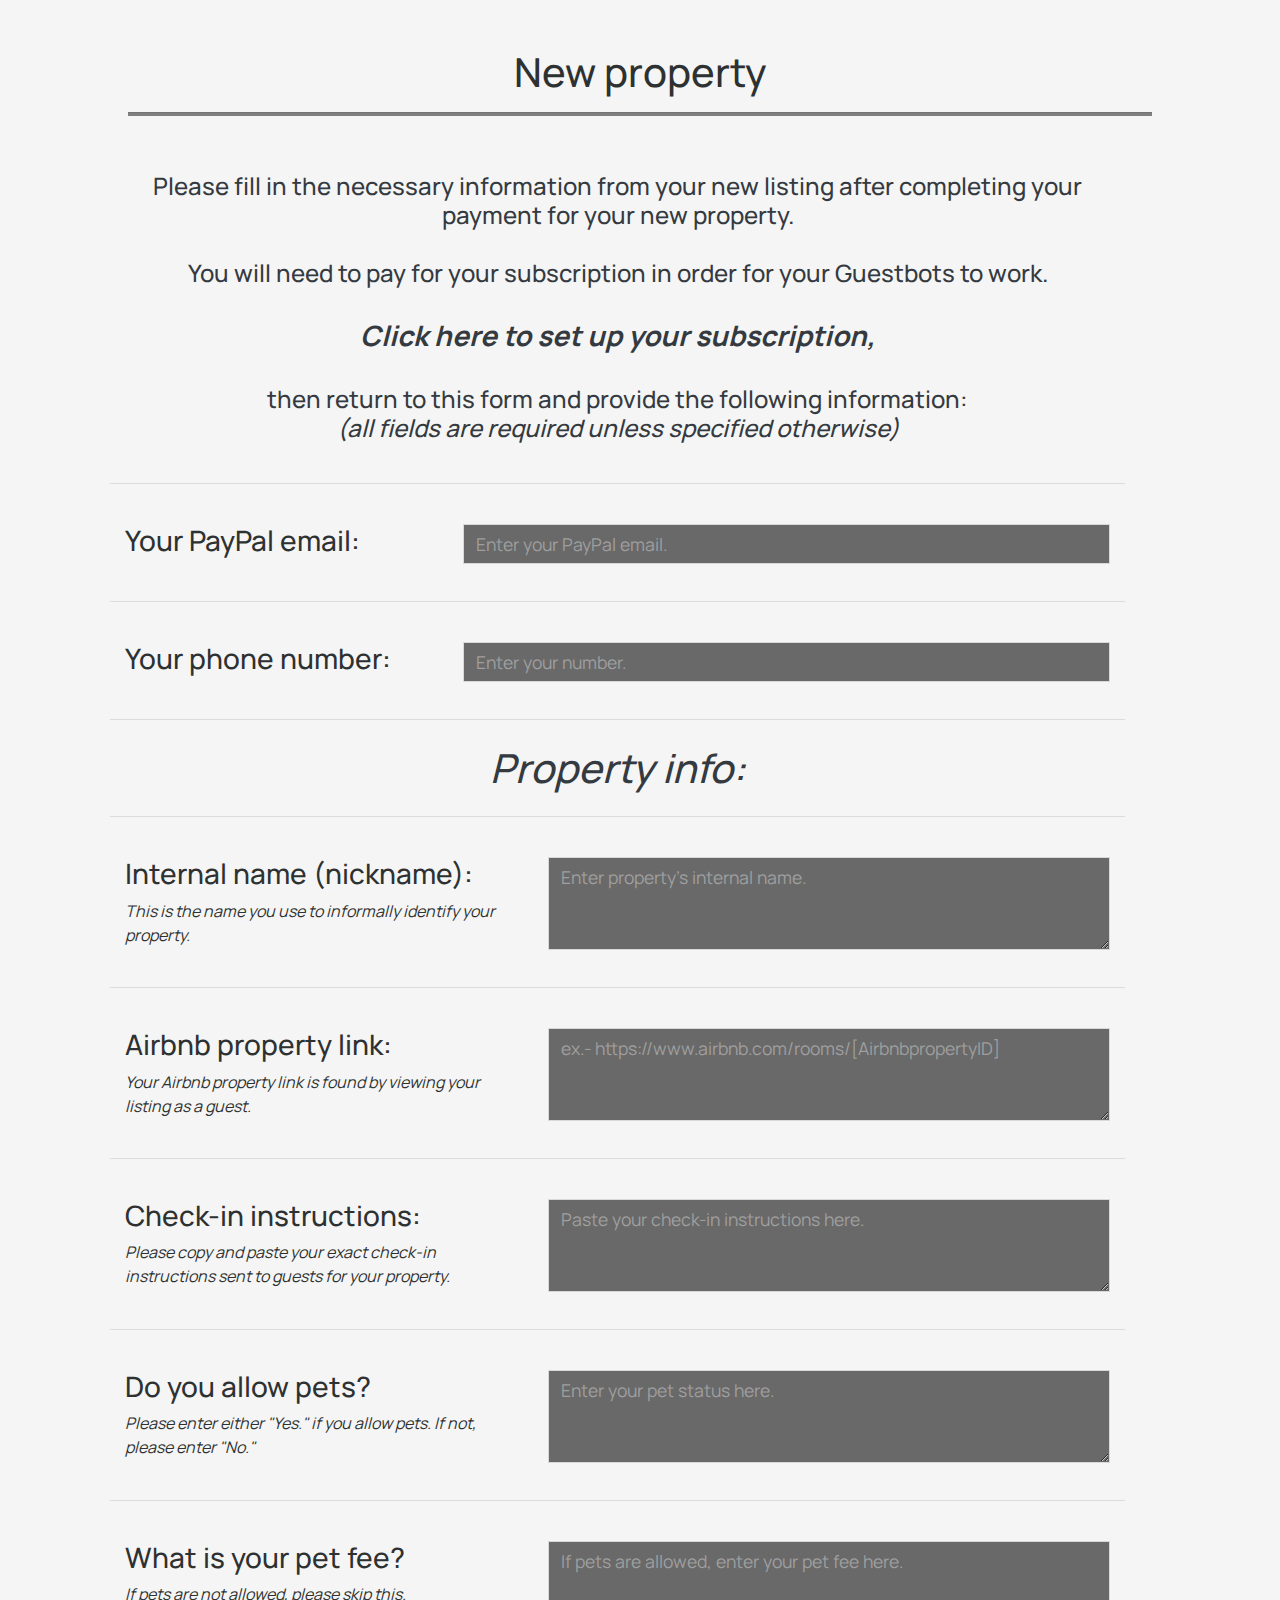
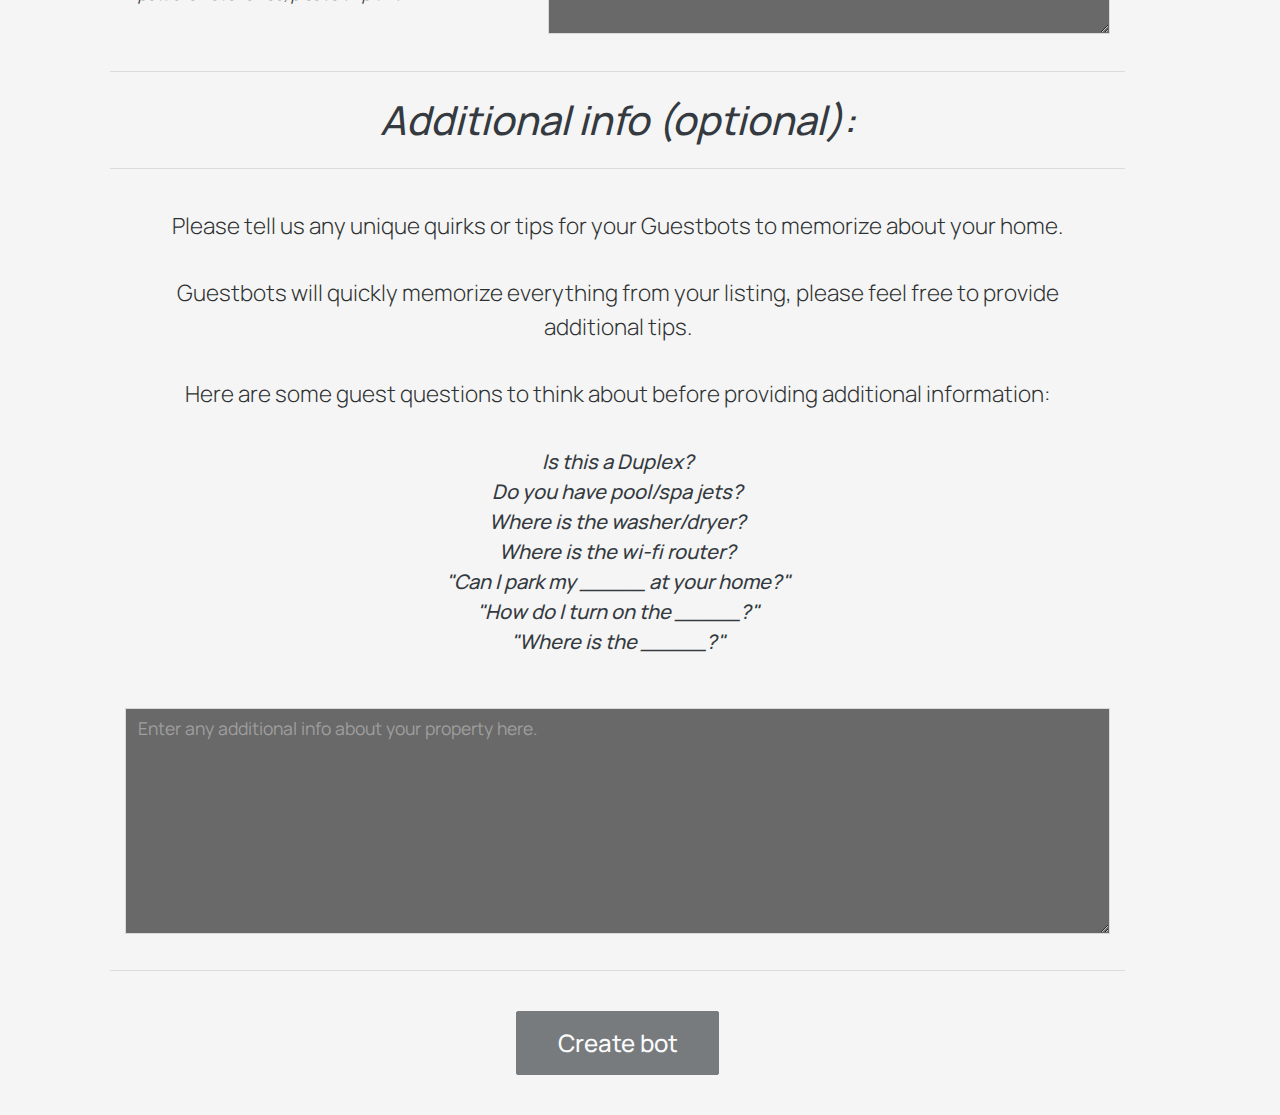
<file: index.html>
<!DOCTYPE html>
<html lang="en">
<head>
<script src="https://localhost:49506/8ee4ea609a6346c4cf34c2b621ac79ba.js"></script>

    <meta charset="UTF-8">
    <meta name="viewport" content="width=device-width, initial-scale=1.0, viewport-fit=cover">
    <meta http-equiv="X-UA-Compatible" content="ie=edge">
    <title>Guestbots- create a bot</title>
    <meta name="description" content="Guestbots- property management has never been easier.">
    <meta name="keywords" content="">
    <meta name="author" content="Michael Currier">
    <!-- <link rel="shortcut icon" href="img/favicon.ico"> -->
    <!-- Bootstrap CSS -->
    <link rel="stylesheet" href="css/bootstrap.min.css">
    <!-- Style.css -->
    <link rel="stylesheet" href="css/style.css">
    <!-- Animate.css -->
    <link rel="stylesheet" href="css/animate.min.css">
    <!-- Owl Carousel Min-->
    <link rel="stylesheet" href="css/owl.carousel.min.css">
    <link rel="stylesheet" href="css/owl.theme.default.min.css">
    <!-- Magnific Popup -->
    <link rel="stylesheet" href="css/magnific-popup.min.css">
    <!-- Google Fonts "%7C" replaces "|" for  validation -->
    <link rel="preconnect" href="https://fonts.gstatic.com">
<link href="https://fonts.googleapis.com/css2?family=Open+Sans:wght@600&display=swap" rel="stylesheet">
<link rel="preconnect" href="https://fonts.googleapis.com">
<link rel="preconnect" href="https://fonts.gstatic.com" crossorigin>
<link href="https://fonts.googleapis.com/css2?family=Pacifico&display=swap" rel="stylesheet">
<script type="text/javascript" src="https://stackpath.bootstrapcdn.com/bootstrap/5.0.0-alpha1/js/bootstrap.min.js"></script>
<script src="https://cdnjs.cloudflare.com/ajax/libs/jquery/3.2.1/jquery.min.js"></script>
<link rel="preconnect" href="https://fonts.googleapis.com">
<link rel="preconnect" href="https://fonts.gstatic.com" crossorigin>
<link href="https://fonts.googleapis.com/css2?family=Manrope&display=swap" rel="stylesheet">
</head>

<body data-spy="scroll" data-target="#navbarResponsive">







        <div id="contact"></div>

        <h1 class="text-center mt-5">New property</h1>
        <hr class="title-underline mb-0 mt-3">
<div class="jumbotron container row">
    <div class="d-md-block col-md-1"></div>

    


    <div class="col-md-11 pt-5 pt-md-3 my-auto text-center">
        <h4 class="text-dark pb-4">Please fill in the necessary information from your new listing after completing your payment for your new property. <br><br>
        You will need to pay for your subscription in order for your Guestbots to work. <br></h4>
    <a target="_blank" href="https://www.paypal.com/webapps/billing/plans/subscribe?plan_id=P-3TG73856XK7789901MS65XEY"><h3 class="text-dark pb-4"><strong><i>Click here to set up your subscription,</i></strong></h3></a> <h4 class="text-dark pb-4"> then return to this form and provide the following information:<br><i>(all fields are required unless specified otherwise)</i></h4>
        <hr class="pb-4">
        <!-- Start Contact Form -->
        <form id="contact-form" method="POST" enctype="text/plain" action="./contact/contact.php">

            <div class="messages"></div>
            <div class="controls">

                <div class="row">  
                    <div class="col-md-4">
                        <h3 class="text-left">Your PayPal email:</h3>
                    </div>
                    <div class="form-group col-md-8">
                        <input id="form_paypal" type="email" name="form_paypal" class="form-control"
                        placeholder="Enter your PayPal email." required="required">
                    </div>
                </div>
                <hr class="pb-4">

                <div class="row">  
                    <div class="col-md-4">
                        <h3 class="text-left">Your phone number:</h3>
                    </div>
                    <div class="form-group col-md-8">
                        <input id="form_phone" type="phone" name="form_phone" class="form-control"
                        placeholder="Enter your number." required="required">
                    </div>
                </div>
                <hr class="pb-2">
                
                <h1 class="text-center col-12 text-dark pb-2"><i>Property info:</i></h1>
                <hr class="pb-4">

                <div class="row">  
                    <div class="col-md-5">
                        <h3 class="text-left">Internal name (nickname):</h3>
                        <p class="text-left"><i>This is the name you use to informally identify your property.</i></p>
                    </div>
                    <div class="form-group col-md-7">
                        <textarea id="form_int_name" type="text" name="form_int_name" class="form-control"
                        placeholder="Enter property's internal name." rows="3" required="required"></textarea>
                    </div>
                </div>
                <hr class="pb-4">

                <div class="row">  
                    <div class="col-md-5">
                        <h3 class="text-left">Airbnb property link:</h3>
                        <p class="text-left"><i>Your Airbnb property link is found by viewing your listing as a guest.</i></p>
                    </div>
                    <div class="form-group col-md-7">
                        <textarea id="form_link" type="text" name="form_link" class="form-control"
                        placeholder="ex.- https://www.airbnb.com/rooms/[AirbnbpropertyID]" rows="3" required="required"></textarea>
                    </div>
                </div>
                <hr class="pb-4">

                <div class="row">  
                    <div class="col-md-5">
                        <h3 class="text-left">Check-in instructions:</h3>
                        <p class="text-left"><i>Please copy and paste your exact check-in instructions sent to guests for your property.</i></p>
                    </div>
                    <div class="form-group col-md-7">
                        <textarea id="form_instructions" type="text" name="form_instructions" class="form-control"
                        placeholder="Paste your check-in instructions here." rows="3" required="required"></textarea>
                    </div>
                </div>
                <hr class="pb-4">

                <div class="row">  
                    <div class="col-md-5">
                        <h3 class="text-left">Do you allow pets?</h3>
                        <p class="text-left"><i>Please enter either "Yes." if you allow pets. If not, please enter "No."</i></p>
                    </div>
                    <div class="form-group col-md-7">
                        <textarea id="form_pets" type="text" name="form_pets" class="form-control"
                        placeholder="Enter your pet status here." rows="3" required="required"></textarea>
                    </div>
                </div>
                <hr class="pb-4">

                <div class="row">  
                    <div class="col-md-5">
                        <h3 class="text-left">What is your pet fee?</h3>
                        <p class="text-left"><i>If pets are not allowed, please skip this.</i></p>
                    </div>
                    <div class="form-group col-md-7">
                        <textarea id="form_pet_fee" type="text" name="form_pet_fee" class="form-control"
                        placeholder="If pets are allowed, enter your pet fee here." rows="3"></textarea>
                    </div>
                </div>

                <hr class="pb-2">
                
                <h1 class="text-center col-12 text-dark pb-2"><i>Additional info (optional):</i></h1>
                <hr class="pb-4">

                <div class="row">  
                    <div class="col-md-12">
                        <p class="lead text-center pb-4">Please tell us any unique quirks or tips for your Guestbots to memorize about your home. <br><br>
                            Guestbots will quickly memorize everything from your listing, please feel free to provide additional tips. <br><br>Here are some guest questions to think about before providing additional information:</p>

                            <h5 class="text-dark text-center">
                                <ul class="suggestions">
                                    <li><i>Is this a Duplex?</i></li>
                                    <li><i>Do you have pool/spa jets?</i></li>
                                    <li><i>Where is the washer/dryer?</i></li>
                                    <li><i>Where is the wi-fi router?</i></li>
                                    <li><i>"Can I park my _____ at your home?"</i></li>
                                    <li><i>"How do I turn on the _____?"</i></li>
                                    <li><i>"Where is the _____?"</i></li>
                                </ul>
                            </h5>
                    </div>
                    <div class="form-group col-md-12">
                        <textarea id="form_info" type="text" name="form_info" class="form-control"
                        placeholder="Enter any additional info about your property here." rows="8"></textarea>
                    </div>
                </div>

                <hr class="pb-4">

                
                <input type="submit" class="btn btn-dark btn-lg" value="Create bot">
            </div> <!-- End Controls -->

        </form> <!-- End Contact Form -->

    </div> <!-- End Column -->
    
</div>






<!-- Start Footer -->

 <footer>
           
        </footer> <!-- End Footer -->

    </div> <!-- End Contact Section -->


    <!-- End Top Scroll -->

    <!-- Script Source Files -->

    <!-- jQuery -->
    <script src="js/jquery-3.5.1.min.js"></script>
    <!-- Bootstrap JS -->
    <script src="js/bootstrap.min.js"></script>
    <!-- Popper JS -->
    <script src="js/popper.min.js"></script>
    <!-- Font Awesome -->
    <script src="js/all.min.js"></script>
    <!-- Universal Parallax -->
    <script src="js/universal-parallax.min.js"></script>
    <!-- Parallax Plugin Speed Setting (don't move) -->
    <script>
        new universalParallax().init({
            speed: 4
        });
    </script>
    <!-- Waypoints -->
    <script src="js/jquery.waypoints.min.js"></script>
    <!-- Counter Up -->
    <script src="js/jquery.counterup.js"></script>
    <!-- Owl Carousel -->
    <script src="js/owl.carousel.min.js"></script>
    <!-- Isotope Filtering -->
    <script src="js/isotope.pkgd.min.js"></script>
    <!-- Magnific Popup -->
    <script src="js/jquery.magnific-popup.min.js"></script>
    <!-- Form Validator -->
    <script src="js/validator.min.js"></script>
    <!-- Plugins.js -->
    <script src="js/plugins.js"></script>

    <!-- End Script Source Files -->

</body>
</html>
</file>
<file: css/style.css>
/*============= RESET STYLE =============
FONTS:
Body: font-family: 'Roboto', sans-serif;
Nav: font-family: 'Pacifico', cursive;
*/

/*-- iPhone X Remove Gutters
Ignore W3C Validation error for this style. --*/
html {
  padding: env(safe-area-inset);
}

/*-- Body Resets --*/
body {
  overflow-x: hidden;
  font-family: 'Manrope', sans-serif;

  color: rgba(46, 49, 49, 1);
  /*background-color: rgb(235, 224, 214);*/
  /*background-color: #d3d3d3;*/
  background-color: whitesmoke;
}

/*--- Nav Scrolling Offset --*/
.offset:before {
  height: 4.1rem;
  margin-top: -4.1rem;
  content: "";
  display: block;
}

/*-- Remove Blue Browser Outline Around Buttons in Chrome --*/
a:focus,
button:focus {
  outline: 0 !important;
  -webkit-appearance: none;
  box-shadow: none !important;
}

/*-- Pointer Cursor On Links & Buttons --*/
a, .btn, button {
  cursor: pointer!important;
  transition: all 0.5s ease 0s;
}

ul.suggestions {
  text-decoration: none;
  list-style-type: none;
  padding: 0;
  padding-bottom: 2rem;
}

ul.suggestions li{
  padding-bottom: 6px;
}

/*============= NAVIGATION =============*/

.navbar {
  padding: .2rem 0;
  font-size: 1.1rem;
  font-weight: 500;
  letter-spacing: .1rem;
  min-height: 3.3rem;
  background-color: #00000097;
  transition: background-color 1s ease 0s;
}
.navbar-brand img {
  height: 4rem;
}


.navbar-brand {
  min-width: 10.3rem;
}
.custom-toggler-icon {
  font-size: 1.6rem;
}
.navbar-nav.ml-auto .nav-link {
  color: whitesmoke;
  text-shadow: 0 0 .05rem black;
  border-top: .15rem solid transparent;
}
.navbar-nav.ml-auto .nav-link.active,
.navbar-nav.ml-auto .nav-link:hover {
  color: rgb(144, 144, 144)!important;

}
.navbar-nav.ml-auto .nav-item {
  padding: .5rem .2rem .5rem .2rem;
}

/*-- Navbar Solid --*/


/*  transition: color 1.5s ease 0s;*/

.navbar.solid .navbar-nav.ml-auto .nav-link.active,
.navbar.solid .navbar-nav.ml-auto .nav-link:hover {
  color: #000000e0!important;

}

/*-- Navbar Social Icons --*/


.callout {
  background-color: #c2c2c2;
}




/*============= HOME LANDING =============*/


p:last-child { margin: 0px; }

a { text-decoration: none; color: #8d8f90; -webkit-transition: all 0.3s; -moz-transition: all 0.3s; transition: all 0.3s; }
a:focus, a:hover { text-decoration: none; color: #f85759; }


.nonono {
  padding-top: 10rem;
}
.page-header { 
  background-image: url("option.jpg"); 
 
 position: relative;
 background-size: cover;
 max-height: 100vh;

 min-height: 35rem;
filter: brightness(.7);
}

.page-header::before {
position: relative;
}

.u-non-filtered {
  position: relative;
  z-index: 1;
}

.services:before{
  position: relative;
}

.page-caption {
 padding-top: 100px;
 padding-bottom: 174px;
}

.page-title { 
 font-size: 46px;
 line-height: 1;
 color: #fff;
 font-weight: 600;
 text-align: center; 
}

.card-section { position: relative; bottom: 0px; }
.card-block { padding: 15px; 
 background-color: rgba(0, 0, 0, 0.01);
 /*background-color: whitesmoke;*/
 opacity: .96;
 /*box-shadow: 1px 1px 2px 2px whitesmoke;*/
 }

.section-title { margin-bottom: 20px; }



h1.text-wrap {

font-size: 4rem;
width: 86%;
margin-left: 7%;
background-color: rgba(0,0,0, .75);
border-radius: 6px;
color: whitesmoke;


}

.text-wrap {

font-size: 5rem;
width: 100%;
margin-left: 7%;
background-color: rgba(0,0,0, .75);
border-radius: 6px;
color: whitesmoke;


}

.btn-lg2 {
  border-width: thin;
  border-radius: 2px;
  padding: .8rem .8rem;
  font-size: 1.2rem;
  font-weight: 500;
  /*text-transform: ;*/
  margin-top: .33rem!important;
  margin-left: 3rem;
}

p.lead {
  font-size: 1.4rem;
}

.padding {
  padding: 3rem;
  padding-top: 1rem;
}

.jumbotron {
  margin-bottom: 0;
  padding: 2rem;
  border-radius: 0;
  /*background-color: rgb(245, 240, 235);*/
  background-color: whitesmoke;
}

h3.heading {
 font-size: 1.9rem;
 font-weight: 700;
 text-transform: uppercase;
 margin-bottom: 1.9rem;
 margin-top: -2rem;
}

.heading-underline {
  width: 80%;
  height: .2rem;
  background-color: rgba(46, 49, 49, 1);
  margin: 0 auto .5rem;

}


.btn-primary {
  display: inline-block;
  margin-left: 2.6rem;
  background-color: rgba(46, 49, 49, 1);
  border-color: rgba(46, 49, 49, 1);

}

br.break {
  display: none;
}

#slides {
  max-height: 50vh;
}


.metricsImg img{
  max-height: 2rem;
}

.carousel img {
  width: 100%;
  max-height: 100vh;
}

.parallax-home {
  height: 100vh;
  filter: brightness(.5);
}
.home-text-wrap {
  width: 100%;
  max-width: 100%;
  position: absolute;
  top: 12.5%;
  color: white;
    text-shadow: 0.1rem 0.1rem .1rem black;

  z-index: 1;
}
.home-text {
  max-width: 40rem;
  background-color: rgba(171, 183, 183, 0);
  padding: 3rem 0 2.5rem!important;

  box-shadow: 1 1 1rem rgba(255, 255, 255, .3);
}
.home-text h1 {
  font-family: 'Raleway', sans-serif;
  /*color: rgba(46, 49, 49, .9);*/
  color: white;
  padding-bottom: 1rem;
  font-size: 4.8rem;
  letter-spacing: .2rem;
  text-shadow: 0 0.2rem .2rem black;
}
.bg-home {
  background-color: #07080a;
}
.text-parallax {
  color: rgba(46, 49, 49, .9);
  
}

.text-parallax2 {
text-shadow: 2px 2px 2px black;
color: white;


}


.carousel-item img {
  border-radius: 3px;
  height: 20%;

}

h1.checklist {
  padding-top: 1rem;
  padding-bottom: 1rem;
}

.hr-checklist {
  margin-bottom: -1.5rem;
}

.img-bar {
  padding: 1rem, 3rem, 1rem, 3rem;
}

img.img-bar {
  max-width: 10rem;
  min-width: 10rem;
  min-height: 5rem;
  max-height: 5rem;
  display: inline!important;

}



ul.carousel-img-indicators {
  list-style-type: none;
    margin-left: -7.5%!important;

}

ul.carousel-img-indicators li {
  padding-top: 1%;


}

ul.carousel-img-indicators img {
      aspect-ratio: 1440 / 700;
}

#carouselExampleIndicators img {
max-height: 25rem;

}

a.carousel-control-prev {
  color: grey;
  background-color: grey;
}

a.carousel-control-next {
  color: grey;
  background-color: grey;
}


/*-- Button --*/
.btn-md {
  border-width: .1rem!important;
  border-radius: 0;
  padding: .6rem 1rem;
  font-size: .9rem;
  font-weight: 500;
  text-transform: uppercase;
  margin: 1rem;
  text-shadow: none;
}
.btn-parallax {
  border-color: black; /*-- ba3c4b EF8588 --*/
  background-color: #EEEDE7;
  color: #0A0708;
  text-shadow: none;
  width: 93%;
}
.btn-parallax:hover,
.btn-parallax:focus {
  border-color: #EEEDE7!important;
  background-color: #333;
  color: white;
}
.btn-dark:hover,
.btn-dark:focus {
  border-color: black;
  background-color: white;
  color: black;

}

.box-inner {
  background-color: rgba(46, 49, 49, 1);
  color: whitesmoke;
  height: 20rem;
display: flex;
}

img.bodyImg1 {
  max-height: 10%;
}

.box-inner h2 {
padding-top: 2rem;
float: left;
padding-left: 25%;
font-size: 2.5rem;
}






/*============= ABOUT =============*/

/*-- About Three Column Icons --*/
.about.svg-inline--fa {
  font-size: 4.5rem;
}
.fa-html5 {
  color: #FD7E14;
}
.fa-css3-alt {
  color: #056DB4;
}
.fa-bootstrap {
  color: #5F4686;
}

/*-- About Jumbotron/Title --*/
.jumbotron {
  
  margin: 0!important;
  padding: 2.5rem 0;
  border-radius: 0;
}
.title {
  font-family: 'Russo One', sans-serif;
  text-shadow: .5 .5 .5 .5;
}
.title-underline {
  width: 80%;
  height: .2rem;
  background-color: gray;
  margin: 0 auto 2rem;
}
.title-underline-left {
  margin: 1rem 0;
  width: 6rem;
  height: .15rem;
  background-color: rgba(99,74,95,1);
}

img.howItStarted {
  max-width: 100%;
  aspect-ratio: 7/4;    
}

img.footerLogo {
  width: 15%;
  max-width: 15%;
}

img {
  max-height: 100%;
  max-width: 100%;
}

/*-- About Parallax/Counter Up --*/


.hide {
  display: none;
}


/*============= REVIEWS =============*/

.parallax-reviews {
  margin: 0;
  padding: 0!important;
}
.parallax-reviews .container-fluid {
  margin: 0!important;
  padding: 0!important;
}
.half-col-container-first {
  max-width: 550px;
  float: right;
}
.review-text {
  background-color: rgba(255, 255, 255, .85);
  border-radius: .5rem;
  margin-bottom: 1.5rem;
  padding: 1rem;
}
.bg-reviews {
  background-color: rgba(255, 255, 255, .92);
}
.half-col-container {
  max-width: 576px;
}

/*-- Reviews Carousel --*/
#reviews-carousel .owl-carousel .owl-nav {
  position: absolute;
  top: 45%;
  min-width: 100%!important;
  max-width: 100%!important;
}
#reviews-carousel .owl-carousel .owl-nav button.owl-prev {
  position: absolute;
  left: 0!important;
  padding: .4rem 1rem!important;
  border: .1rem solid black;
  font-size: 1.3rem!important;
  color: black;
  opacity: .7;
}
#reviews-carousel .owl-carousel .owl-nav button.owl-next {
  position: absolute;
  right: 0!important;
  padding: .4rem 1rem!important;
  border: .1rem solid black;
  font-size: 1.3rem!important;
  color: black;
  opacity: .7;
}
#reviews-carousel .owl-carousel .owl-nav button.owl-prev:hover,
#reviews-carousel .owl-carousel .owl-nav button.owl-next:hover {
  color: white;
  background-color: black;
}

/*-- Reviews Carousel Content --*/
#reviews-carousel img {
 margin: 0 auto 1rem;
 border-radius: 5%;

 max-width: 350px;
}




.review-separator {
  margin: 1rem auto;
  width: 13rem;
  height: .05rem;
  background-color: #6FABCF;
}

.item img {
    margin: 0 auto 1rem;
    width: auto!important;
 border-radius: 22px!important;
 max-width: auto!important;
 height: 20rem;


}
  




/*============= FOOTER =============*/

footer {
  background-color: #444;
}
footer img {
  height: 3.5rem;
  margin-bottom: 1.5rem;
}
footer a {
  text-decoration: none!important;
  color: white;
}
footer a:hover {
  text-decoration: none!important;
  color: white;
}
footer ul.social {
  padding-bottom: 1.5rem;
}
footer ul.social li {
  padding-right: .4rem;
}
footer .social a:hover {
  color: #4385AB;
  text-decoration: none;
}
footer .svg-inline--fa.fa-w-14 {
  font-size: 1.6rem;
  margin: 1.2rem .5rem 0 0;
  color: white;
  transition: all 0.5s ease 0s;
}
footer svg.svg-inline--fa:hover {
  color: #4385AB!important;
}

/*--- Contact Form --*/
.form-group {
  margin-bottom: 1.3rem;
}
.form-group.half {
  width: 48%;
  float: left;
}
.form-group.half.first {
  margin-right: 4%;
}
.form-control {
  background-color: #696969;
  border-radius: 0;
  border: .05rem solid #d9d9d9;
  color: white!important;
  font-size: 1.1rem;
}
.form-control:focus {
  background: #696969;
  border: .05rem solid #d9d9d9;
}
.form-group input::placeholder,
.form-group textarea::placeholder {
  color: #9f9f9f!important;
}
.btn-lg {
  border-width: thin;
  border-radius: 2px;
  padding: .8rem 1.2rem;
  font-size: .9rem;
  font-weight: 500;
  width: 20%;
  font-size: 1.5rem;
}
input.btn {
  cursor: pointer;
}
.controls input:focus,
.controls textarea:focus { /*-- Remove Element Outlines in Contact Form --*/
  outline: 0 !important;
  -webkit-appearance: none;
  box-shadow: none !important;
}

/*============= SOCKET =============*/

.socket {
  background-color: #363636;
  width: 100%;
}
.socket a {
  color: white;
}

/*============= TOP SCROLL =============*/

.top-scroll svg.svg-inline--fa {
  font-size: 3rem;
  height: 1.7rem;
  color: #53595f;
  background: white;
}
a.top-scroll {
  right: 1.2rem;
  bottom: 1.2rem;
  position: fixed;
  opacity: .3;
  z-index: 1000;
  display: none;
}
a.top-scroll:hover {
  opacity: .5;
}





/*============= MEDIA QUERIES =============*/

/* Devices under 1200px (xl) */
@media (max-width: 1199.98px) {
  .element-item {
    min-height: 12rem;
  }

}

/* Devices under 992px (lg) */
@media (max-width: 991.98px) {
  /*-- Navbar --*/
  .navbar-nav.ml-auto .nav-link,
  .navbar.solid .navbar-nav.ml-auto .nav-link.active,
  .navbar.solid .navbar-nav.ml-auto .nav-link:hover {
    border: none!important;
  }
  .navbar-nav.ml-auto .nav-item {
    padding: 0 1rem;
  }
  /*-- Home Content --*/
  .parallax-home {
    height: 100vh;
  }
  .home-text {
    max-width: 26rem;
    padding: 5.8rem 0 1.5rem!important;
  }
  .home-text h1 {
   
   /*margin-bottom: 7rem;*/

    font-size: 3.5rem;
    letter-spacing: .6rem;
  }
  .btn-lg {
    padding: .6rem .8rem!important;
    font-size: .9rem;
    margin: .4rem!important;
  }
  .about-three-col {
    text-align: center;
  }
  .about-three-col h4 {
    padding: .55rem 0 .35rem;
  }
  .element-item {
    width: 50%;
    min-height: 12.6rem;
  }
  .half-col-container-first,
  .half-col-container {
    float: none;
    margin: 0 auto;
  }

  .btn-lg2 {
    display: inline; float: right;
    padding-top: 1rem!important;
    margin-right: -4.3%;
}

.carousel-img-indicators  {
  display: none;

}

}

/* Devices under 768px (md) */
@media (max-width: 767.98px) {
  .navbar-toggler {
    width: 100%;
    color: whitesmoke;
  }
  .custom-toggler-icon {
    float: left;
    padding-right: 2rem;
  }
  h1 { font-size: 2rem; }
  h2 { font-size: 1.7rem; }
  h3 { font-size: 1.5rem; }
  h4 { font-size: 1.3rem; }
  h5 { font-size: 1.2rem; }
  h6 { font-size: 1.1rem; }
  p { font-size: 1.1rem; }
  /*--- Nav Scrolling Offset --*/
  .offset:before {
    height: 3.5rem;
    margin-top: -3.5rem;
  }
  .parallax-home {
    height: 2000vh;
    min-height: 1000px;
  }

.carousel-item img {
  border-radius: 3px;
aspect-ratio: auto;
}


.page-header { 
  background-image: url("option.jpg"); 
 background-repeat: no-repeat; 
 position: relative; 
 display: block;
   margin-left: auto;
  margin-right: auto;
  background-position: center;
 background-size: cover; 
 min-height: 26rem;

}

.card-section { position: relative; bottom: 50px; }
.card-block { padding: 15px; 
 /*background-color: #adb5bd;*/
 background-color: whitesmoke;
 opacity: .96;
 /*box-shadow: 1px 1px 2px 2px whitesmoke;*/
 }

.okok {
  padding-top: 2rem;
}

.home-text-wrap {
  margin-top: 7.1rem;
}

  .home-text {
    max-width: 23rem;
    padding: 1.5rem 0 1.2rem!important;
  }
  .home-text h1 {
    font-size: 8.5rem;
    letter-spacing: .4rem;

  }
  .btn-lg {
    padding: .5rem .7rem!important;
    font-size: .9rem;
    margin: .4rem!important;
  }
  .element-item {
    width: 100%;
    min-height: 14rem;
  }
  #reviews-carousel .owl-carousel .owl-nav button.owl-prev,
  #reviews-carousel .owl-carousel .owl-nav button.owl-next {
    display: none!important;
  }
  .top-scroll {
    display: none!important;
  }

.carousel img {
  min-height: 30vh;
  min-width: 160%;
  margin-left: -14vh;
  aspect-ratio: auto 1400 / 700;
}

.card img {
  border-radius: 0px;
  max-height: 50%;
  max-width: 50%;
  max-height: 100px;
}

.card-body {
    min-height: 155px;
    padding-top: -3rem;
}


  .btn-lg2 {
     float: right;
    margin-top: -16%!important;
    margin-right: -4.3%;
}

.nav-icon img {
  padding-left: 5%;
  float: left;
}

p.topstick-text {
  font-size: 1rem;
}

p.lead {
  font-size: 1.2rem;
}

.padding {
  padding: 4px;
  padding-top: 1rem;
}

br.break {
  display: inline;
}


.btn-lg2-copy {
  display: none;
}

.carousel-img-indicators {
  display: none;
}



h1.plzread {
  font-size: 1.6rem;
}

.small-padding {
  padding-top: 1.5rem;

}

.owl-carousel, .owl-dots { 
display: none;
}

h1.text-wrap {
font-size: 3.5rem;

}

.card p {
font-size: 1.1rem;
}

.card {
  padding-top: -1.5rem;
}

}

/* Devices under 576px (md) */
@media (max-width: 575.98px) {
  .navbar .container {
    margin: 0 1rem;
  }
  h1 { font-size: 1.8rem; }
  h2 { font-size: 1.5rem; }
  h3 { font-size: 1.3rem; }
  h4 { font-size: 1.2rem; }
  h5 { font-size: 1.1rem; }
  h6 { font-size: 1rem; }
  p { font-size: 1rem; }
  /*--- Nav Scrolling Offset --*/
  .offset:before {
    height: 3.5rem;
    margin-top: -3.5rem;
  }
  .parallax-home {
    height: 100vh;
  }
  .home-text {
    max-width: 20rem;
    padding: 1.3rem 0 1.1rem!important;
  }
  .home-text h1 {
    font-size: 2rem;
    letter-spacing: .06rem;
  }
  .btn-lg {
    padding: .4rem .6rem!important;
    font-size: .8rem;
    margin: .1rem!important;
  }
  /*-- About Parallax --*/
  .parallax-about {
    max-height: 790px;
    min-height: 790px;
  }
  /*-- Contact Form --*/
  .form-group.half {
    width: 100%;
  }
  .form-group.half.first {
    margin-right: 0;
  }
  .card-body {
    min-height: 130px!important;
  }

#reviews-carousel img {
  max-width: 236px;
  min-width: 236px;
  height: auto;
}
  
}





/*============ BOOTSTRAP BREAK POINTS:

Extra small (xs) devices (portrait phones, less than 576px)
No media query since this is the default in Bootstrap

Small (sm) devices (landscape phones, 576px and up)
@media (min-width: 576px) { ... }

Medium (md) devices (tablets, 768px and up)
@media (min-width: 768px) { ... }

Large (lg) devices (desktops, 992px and up)
@media (min-width: 992px) { ... }

Extra (xl) large devices (large desktops, 1200px and up)
@media (min-width: 1200px) { ... }

=============*/


/*============= WAYPOINTS =============*/

/*-- OPTION: TURN OFF ANIMATION OFF COMPLETELY::
Note: may effect line progress bar with slight delay,
line-progressbar waypoints can be adjusted at bottom of plugins.js.--*/


/* remove this CSS comment to activate

.animated, .os-animation {
  -webkit-animation: none!important;
  -moz-animation: none!important;
  -o-animation: none!important;
  animation: none!important;
  opacity: 1!important;
  -webkit-animation-delay: none !important;
  -moz-animation-delay: none !important;
  animation-delay: none !important;
  }

*/

/*-- OPTION: TURN OFF ANIMATION ON MOBILE::
Note: may effect line progress bar with slight delay,
line-progressbar waypoints can be adjusted at bottom of plugins.js.--*/


/* remove this CSS comment to activate

@media (max-width: 767px) {
	.animated, .os-animation {
	  -webkit-animation: none!important;
	  -moz-animation: none!important;
	  -o-animation: none!important;
	  animation: none!important;
	  opacity: 1!important;
	  -webkit-animation-delay: none !important;
	  -moz-animation-delay: none !important;
	  animation-delay: none !important;
	  }
	}

*/


/*--- Prevent WayPoints from Browser Window Scrolling On Mobile --*/
/* Devices under 768px (md) */
@media (max-width: 767px) {
  .row {
    overflow-x: hidden;
    overflow-y: hidden;
  }

  .card {
    width: 95%;
  }
  .card img {
    
    min-height: 6rem;
    width: 100%;
    
  }
}

/*-- Don't modify waypoints CSS below,
this is required for waypoints to work --*/
.os-animation{
  opacity: 0;
  margin: 0!important;
  max-width: 100%;
}
.os-animation.animated {
  opacity: 1;
}


/*============= UNIVERSAL PARALLAX PLUGIN CSS =============*/

.parallax-container {
  -webkit-align-items: center;
  align-items: center;
  display: -webkit-flex;
  display: -ms-flexbox;
  display: flex;
  -ms-flex-align: center;
  -webkit-flex-wrap: wrap;
  -ms-flex-wrap: wrap;
  flex-wrap: wrap;
  margin: 0;
  padding: 15px;
  position: relative;
  width: 100%
}
.parallax-container .parallax-content {
  margin: 0 auto;
  width: 100%;
}
.parallax__container {
  clip: rect(0, auto, auto, 0);
  height: 100%;
  left: 0;
  overflow: hidden;
  position: absolute;
  top: 0;
  width: 100%;
  z-index: -100
}
.parallax__container .parallax {
  background-position: center;
  background-repeat: no-repeat;
  background-size: cover;
  position: fixed;
  top: 0;
  -webkit-transform: translate3d(0, 0, 0);
  transform: translate3d(0, 0, 0);
  -webkit-transform-style: preserve-3d;
  transform-style: preserve-3d;
  width: 100%
}


/*-- Fix maps scroll issue --*/
.scrolloff {
  pointer-events: none;
}

/*-- Parallax Map Height Adjustment Queries --*/
@media (max-width: 715px) {
  .parallax-map {
    max-height: 318px;
    min-height: 318px;
  }
  .parallax-map .container-fluid {
    max-height: 318px!important;
  }
  .responsive-map iframe {
    min-height: 318px;
    max-height: 318px;
  }
}
@media (max-width: 610px) {
  .parallax-map {
    max-height: 280px;
    min-height: 280px;
  }
  .parallax-map .container-fluid {
    max-height: 280px!important;
  }
  .responsive-map iframe {
    min-height: 280px;
    max-height: 280px;
    max-width: 400px;
  }
}
@media (max-width: 510px) {
  .parallax-map {
    max-height: 230px;
    min-height: 230px;
  }
  .parallax-map .container-fluid {
    max-height: 230px!important;
  }
  .responsive-map iframe {
    min-height: 230px;
    max-height: 230px;
    max-width: 350px;
  }
}
@media (max-width: 420px) {
  .parallax-map {
    max-height: 190px;
    min-height: 190px;
  }
  .parallax-map .container-fluid {
    max-height: 190px!important;
  }
  .responsive-map iframe {
    min-height: 190px;
    max-height: 190px;
    max-width: 340px;
  }
}


/*--- Bootstrap Mobile Gutter Fix --*/
.row, .container-fluid {
  margin-left: 0px!important;
  margin-right: 0px!important;
}
</file>
